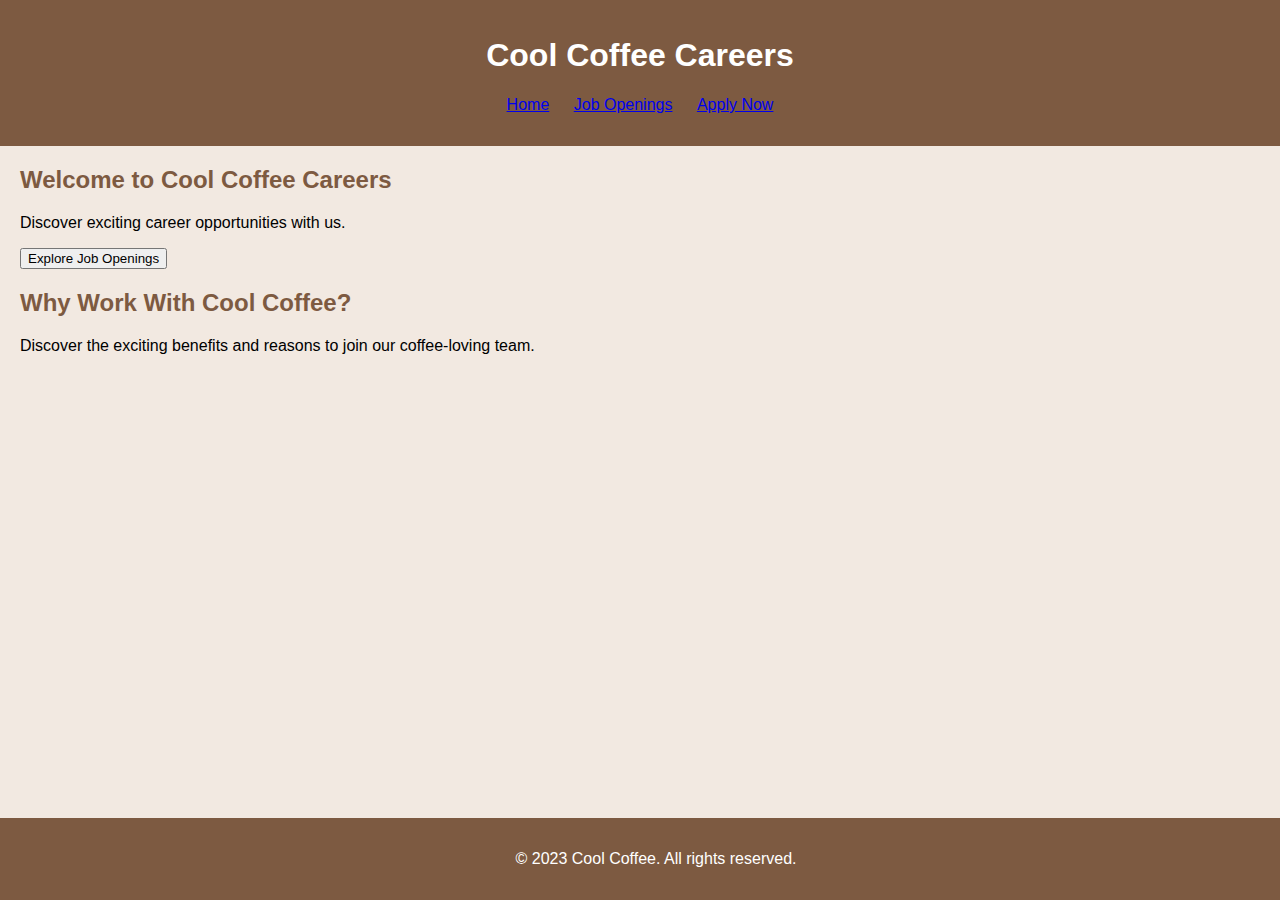
<file: index.html>
<!DOCTYPE html>
<html lang="en">
<head>
    <meta charset="UTF-8">
    <meta name="viewport" content="width=device-width, initial-scale=1.0">
    <link rel="stylesheet" href="styles.css">
    <title>Cool Coffee Careers</title>
</head>
<body>
    <header>
        <h1>Cool Coffee Careers</h1>
        <nav>
            <ul>
                <li><a href="index.html">Home</a></li>
                <li><a href="Job_openings.html">Job Openings</a></li>
                <li><a href="apply.html">Apply Now</a></li>
            </ul>
        </nav>
    </header>

    <section id="home">
        <h2>Welcome to Cool Coffee Careers</h2>
        <p>Discover exciting career opportunities with us.</p>
        <button onclick="navigateToJobs()">Explore Job Openings</button>
    </section>

    <section id="benefits">
        <h2>Why Work With Cool Coffee?</h2>
        <p>Discover the exciting benefits and reasons to join our coffee-loving team.</p>
        <!-- Add stuff here later -->
    </section>

    <footer>
        <p>&copy; 2023 Cool Coffee. All rights reserved.</p>
    </footer>

    <script src="script.js"></script>
</body>
</html>
</file>
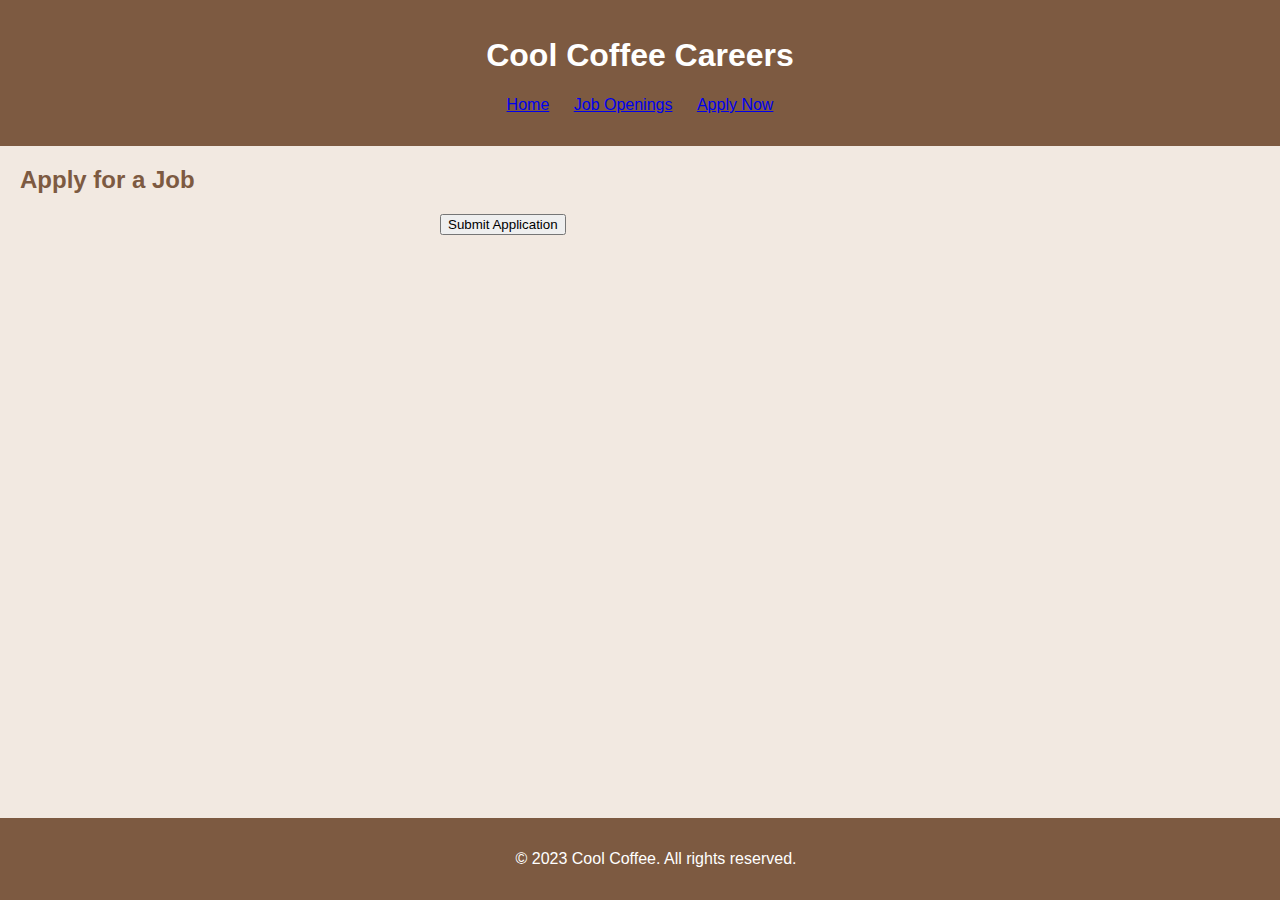
<file: apply.html>
<!DOCTYPE html>
<html lang="en">
<head>
    <meta charset="UTF-8">
    <meta name="viewport" content="width=device-width, initial-scale=1.0">
    <link rel="stylesheet" href="styles.css">
    <title>Cool Coffee Careers - Apply Now</title>
</head>
<body>
    <header>
        <h1>Cool Coffee Careers</h1>
        <nav>
            <ul>
                <li><a href="index.html">Home</a></li>
                <li><a href="job_openings.html">Job Openings</a></li>
                <li><a href="apply.html">Apply Now</a></li>
            </ul>
        </nav>
    </header>

    <section id="apply">
        <h2>Apply for a Job</h2>
        <form id="jobApplicationForm" onsubmit="submitApplication(); return false;">
            <!-- add stuff here later -->
            <button type="submit">Submit Application</button>
        </form>
    </section>

    <footer>
        <p>&copy; 2023 Cool Coffee. All rights reserved.</p>
    </footer>

    <script src="script.js"></script>
</body>
</html>
</file>
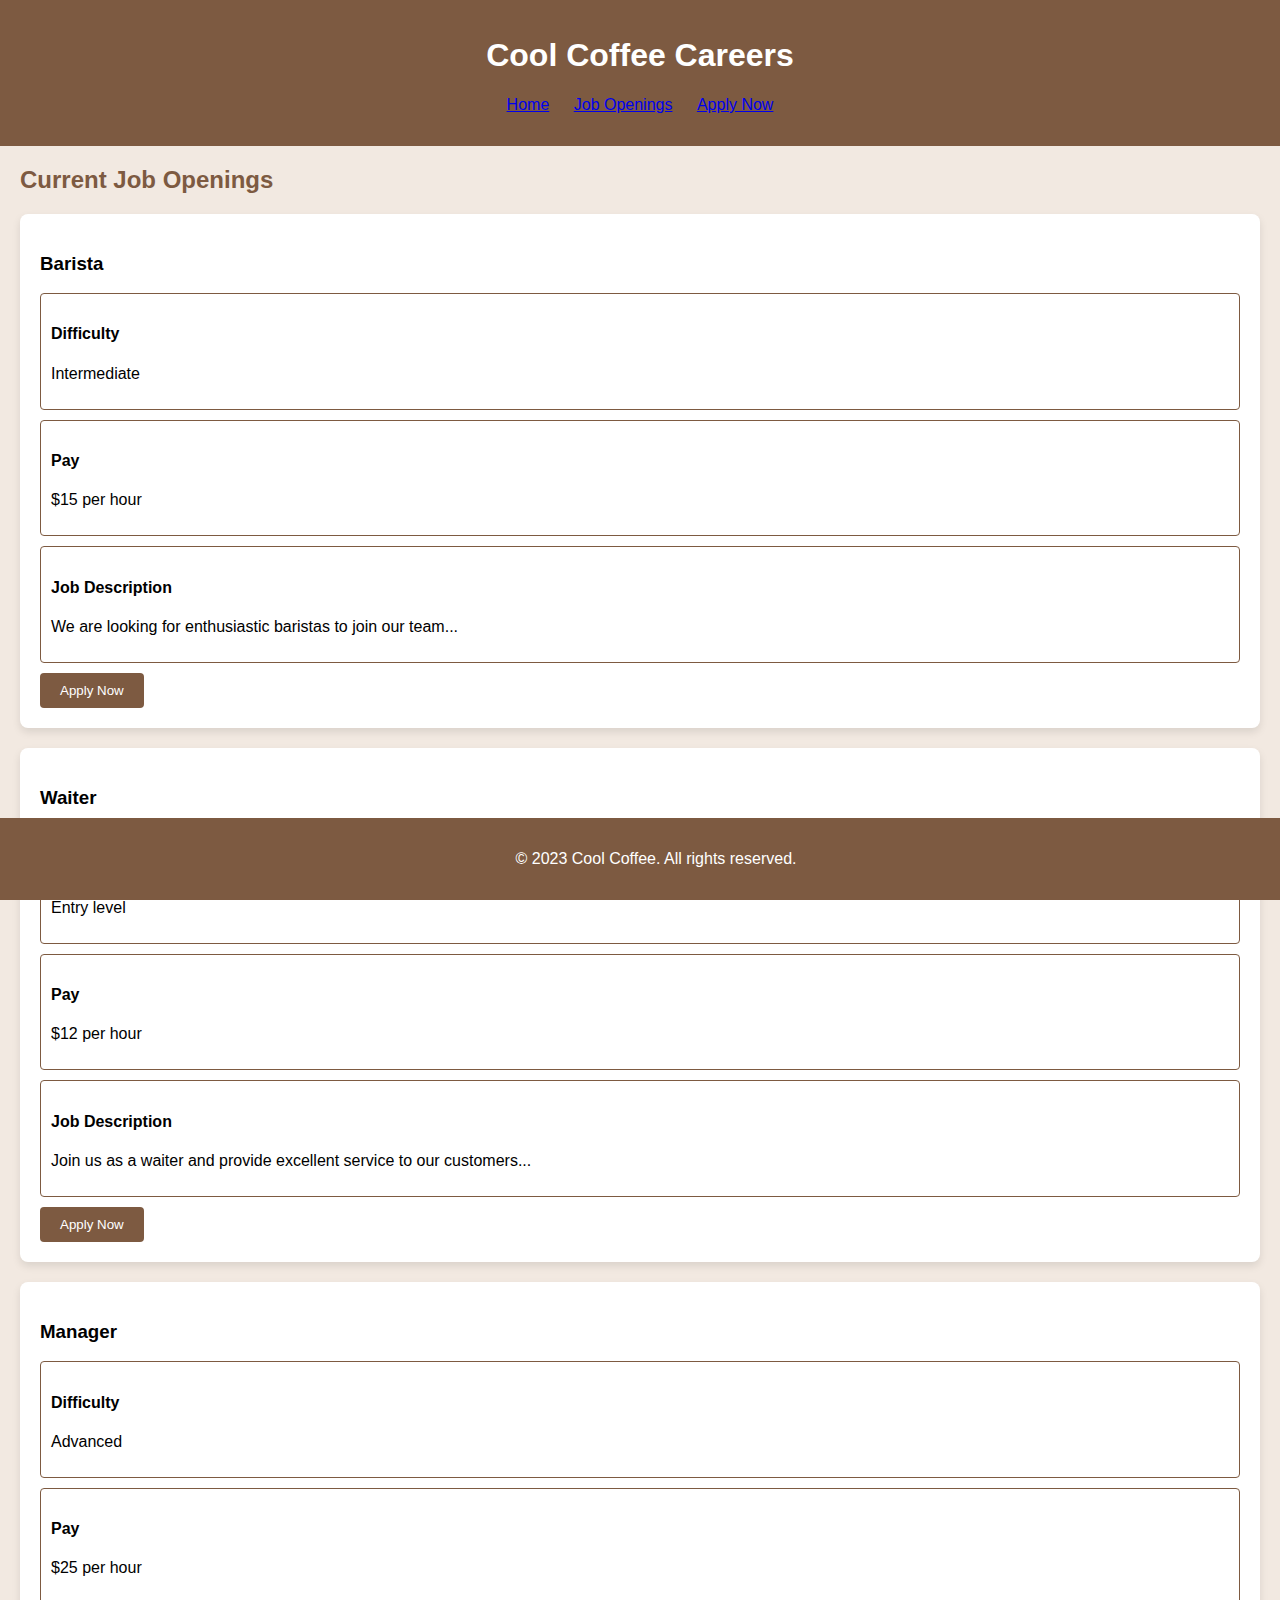
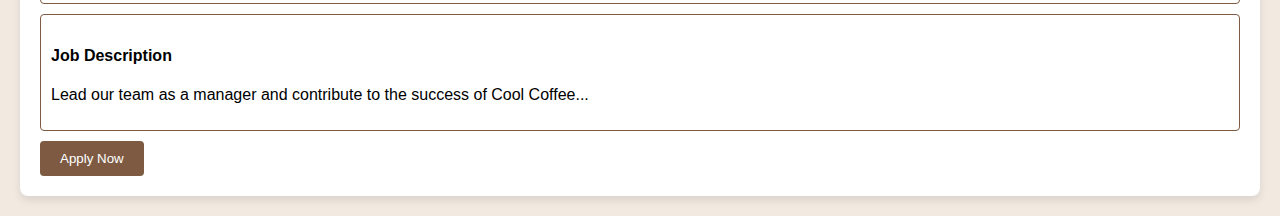
<file: Job_openings.html>
<!DOCTYPE html>
<html lang="en">
<head>
    <meta charset="UTF-8">
    <meta name="viewport" content="width=device-width, initial-scale=1.0">
    <link rel="stylesheet" href="styles.css">
    <title>Cool Coffee Careers - Job Openings</title>
</head>
<body>
    <header>
        <h1>Cool Coffee Careers</h1>
        <nav>
            <ul>
                <li><a href="index.html">Home</a></li>
                <li><a href="job_openings.html">Job Openings</a></li>
                <li><a href="apply.html">Apply Now</a></li>
            </ul>
        </nav>
    </header>

    <section id="jobs">
        <h2>Current Job Openings</h2>
        <ul>
            <li class="job">
                <h3>Barista</h3>
                <div class="job-details">
                    <div class="detail-box">
                        <h4>Difficulty</h4>
                        <p>Intermediate</p>
                    </div>
                    <div class="detail-box">
                        <h4>Pay</h4>
                        <p>$15 per hour</p>
                    </div>
                    <div class="detail-box">
                        <h4>Job Description</h4>
                        <p>We are looking for enthusiastic baristas to join our team...</p>
                    </div>
                </div>
                <button onclick="applyNow('Barista')">Apply Now</button>
            </li>
            <li class="job">
                <h3>Waiter</h3>
                <div class="job-details">
                    <div class="detail-box">
                        <h4>Difficulty</h4>
                        <p>Entry level</p>
                    </div>
                    <div class="detail-box">
                        <h4>Pay</h4>
                        <p>$12 per hour</p>
                    </div>
                    <div class="detail-box">
                        <h4>Job Description</h4>
                        <p>Join us as a waiter and provide excellent service to our customers...</p>
                    </div>
                </div>
                <button onclick="applyNow('Waiter')">Apply Now</button>
            </li>
            <li class="job">
                <h3>Manager</h3>
                <div class="job-details">
                    <div class="detail-box">
                        <h4>Difficulty</h4>
                        <p>Advanced</p>
                    </div>
                    <div class="detail-box">
                        <h4>Pay</h4>
                        <p>$25 per hour</p>
                    </div>
                    <div class="detail-box">
                        <h4>Job Description</h4>
                        <p>Lead our team as a manager and contribute to the success of Cool Coffee...</p>
                    </div>
                </div>
                <button onclick="applyNow('Manager')">Apply Now</button>
            </li>
        </ul>
    </section>

    <footer>
        <p>&copy; 2023 Cool Coffee. All rights reserved.</p>
    </footer>

    <script src="script.js"></script>
</body>
</html>
</file>
<file: styles.css>
body {
    font-family: 'Arial', sans-serif;
    margin: 0;
    padding: 0;
    background-color: #f2e9e1; /* Light tan background */
}

header {
    background-color: #7d5a41; /* Brown header background */
    color: white;
    text-align: center;
    padding: 1em;
}

nav ul {
    list-style: none;
    padding: 0;
}

nav ul li {
    display: inline;
    margin: 0 10px;
}

section {
    margin: 20px;
}

h2 {
    color: #7d5a41; /* Brown heading color */
}

ul {
    list-style: none;
    padding: 0;
}

.job {
    background-color: #fff;
    padding: 20px;
    margin-bottom: 20px;
    border-radius: 8px;
    box-shadow: 0 4px 8px rgba(0, 0, 0, 0.1);
}

.job button {
    background-color: #7d5a41;
    color: white;
    padding: 10px 20px;
    border: none;
    border-radius: 4px;
    cursor: pointer;
}

.job button:hover {
    background-color: #5a3d2d;
}

.detail-box {
    border: 1px solid #7d5a41;
    border-radius: 4px;
    padding: 10px;
    margin-bottom: 10px;
}

form {
    max-width: 400px;
    margin: auto;
}

footer {
    background-color: #7d5a41;
    color: white;
    text-align: center;
    padding: 1em;
    position: fixed;
    bottom: 0;
    width: 100%;
}
</file>
